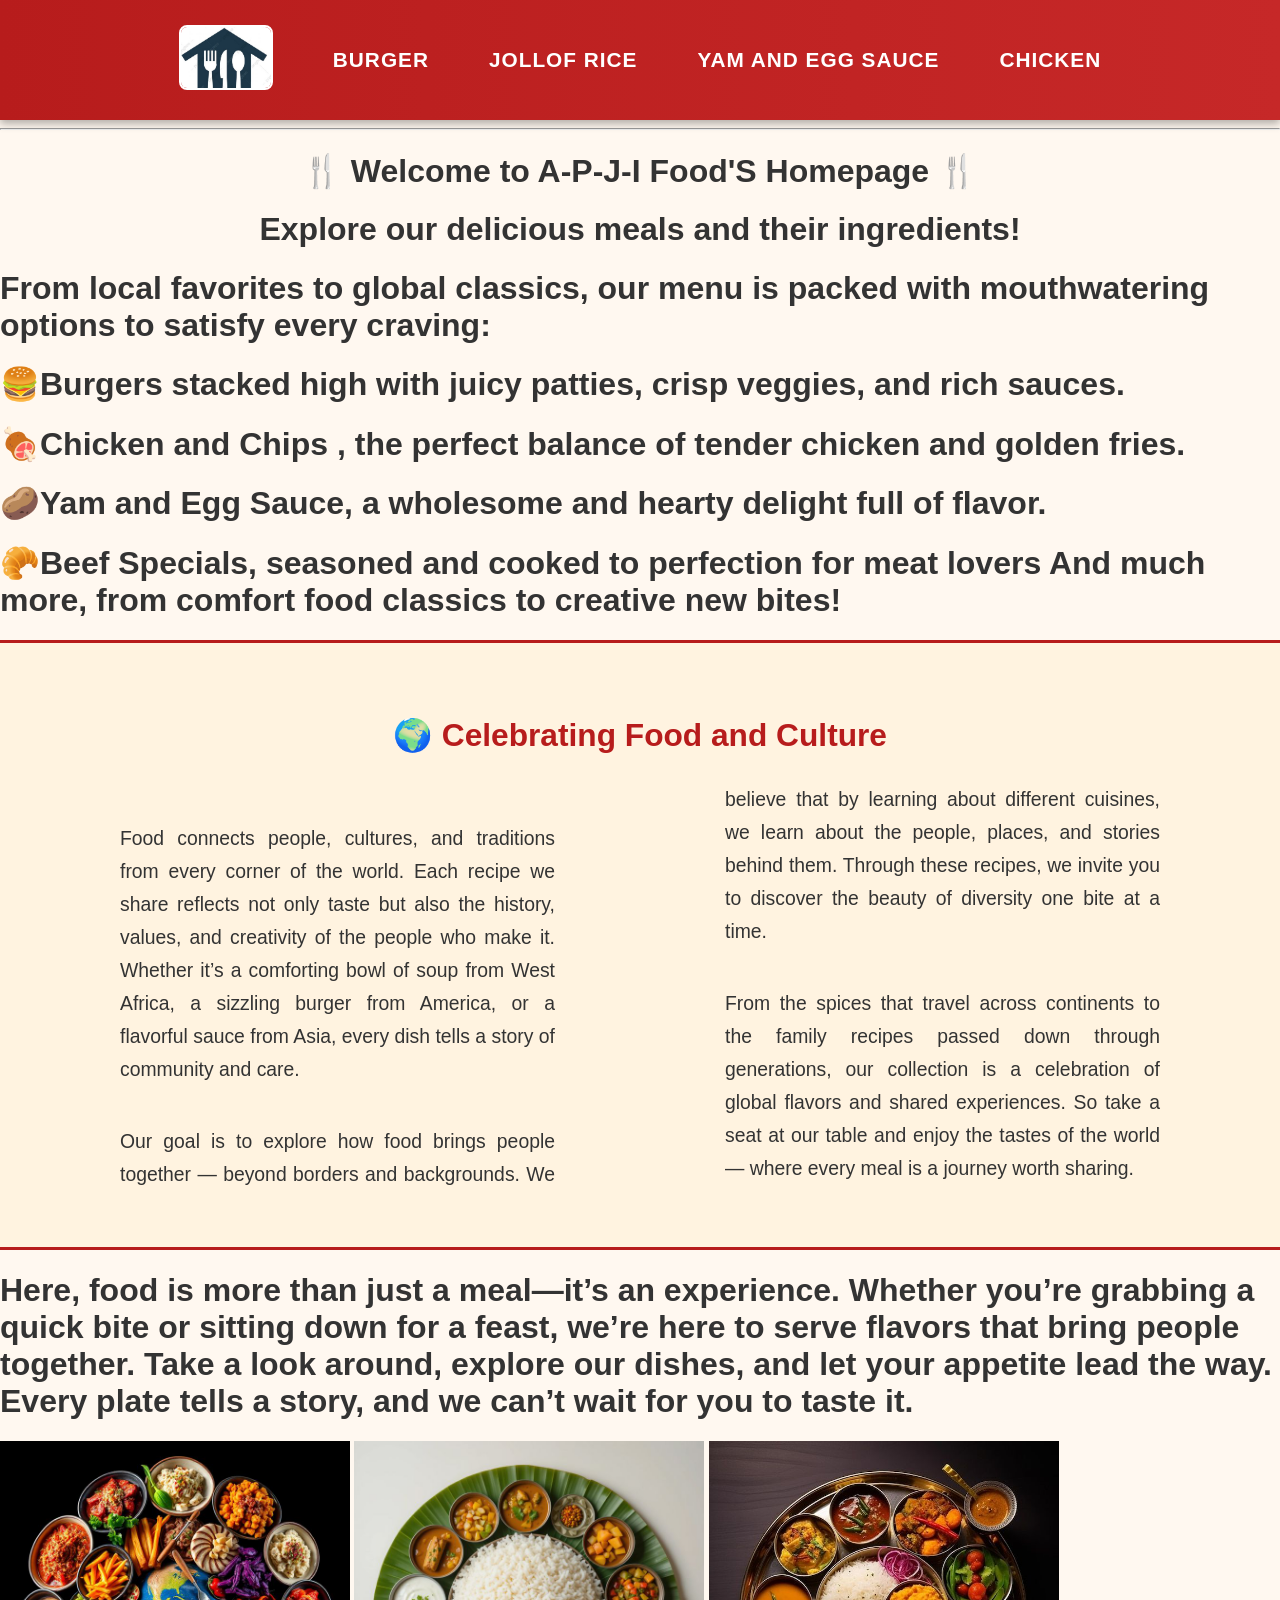
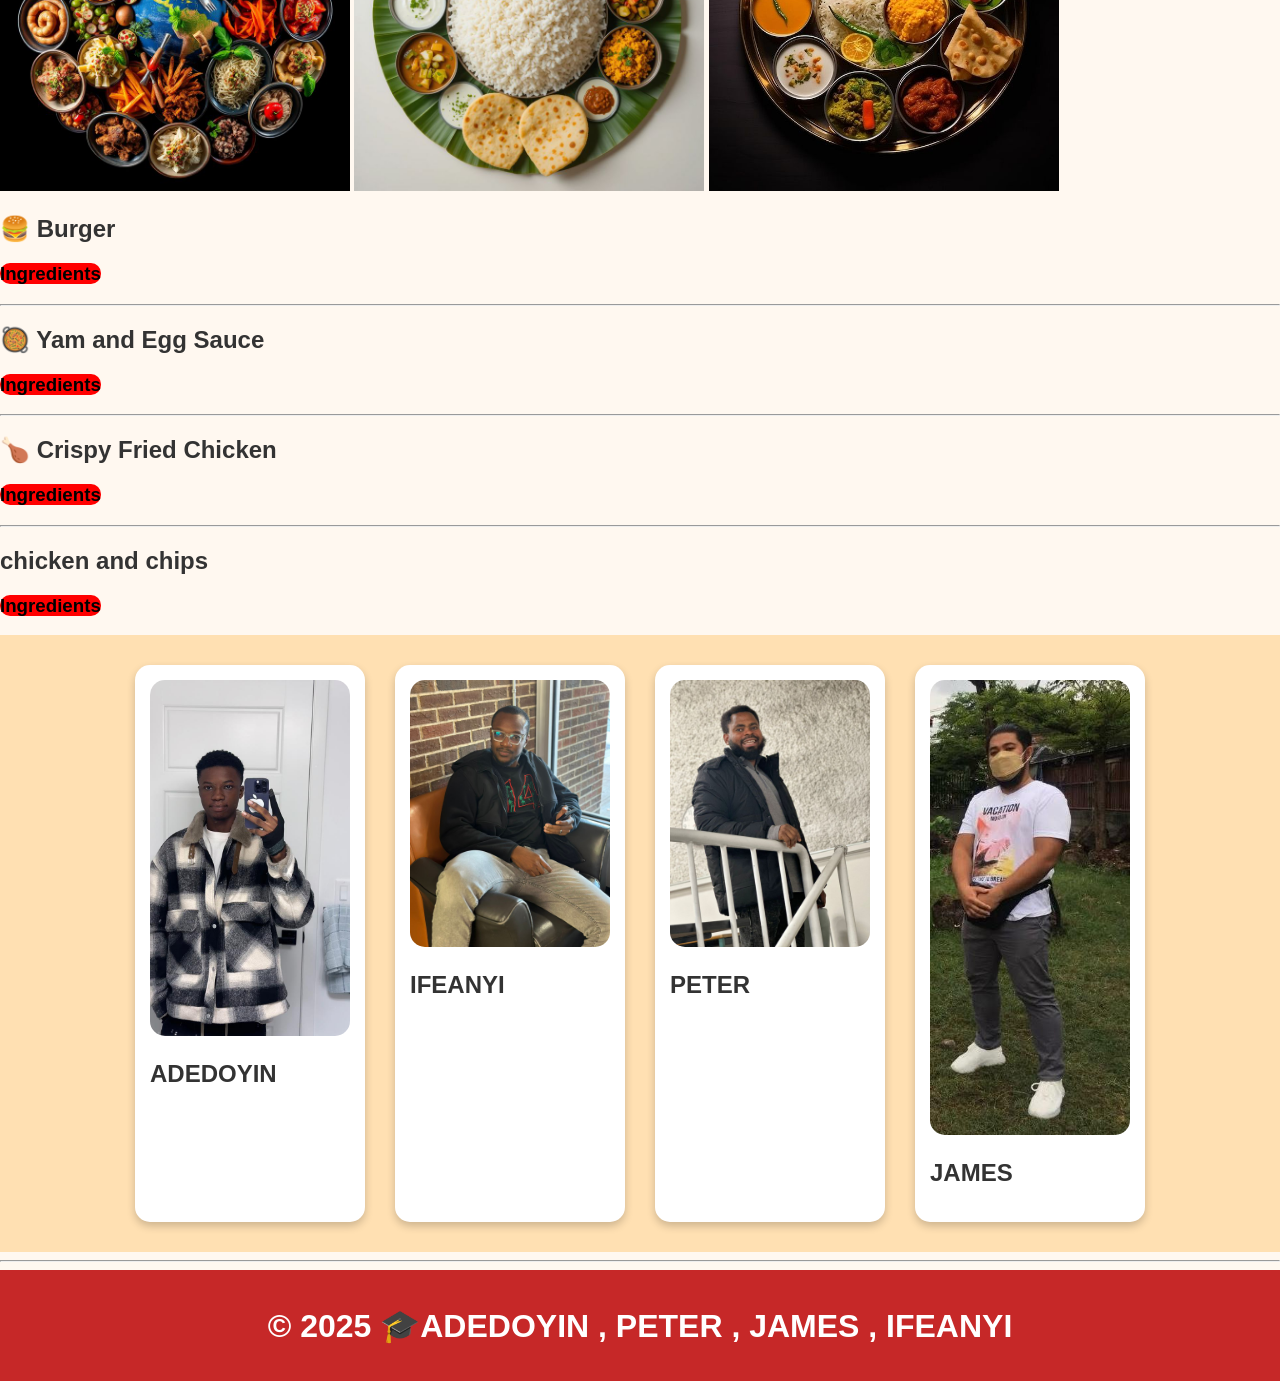
<file: index.html>
<!DOCTYPE html>
<html lang="en">
<head>
  <meta charset="UTF-8">
  <title>Food Homepage</title>
  <link rel="stylesheet" href="index.css">
</head>
<body>

    <header>
  <nav class="navbar">
    <a href="../food_recipes100/index.html">
      <img src="ade-codes/images/home.jpg" width="90" alt="Home">
    </a>
    <a href="../food_recipes100/ade-codes/adepage.html">BURGER</a>
    <a href="./peter/Index.html">JOLLOF RICE</a>
    <a href="./egg-sauce/index.html">YAM AND EGG SAUCE</a>
    <a href="../food_recipes100/Manok_Ni_Botoy_Final_Website/james.html">CHICKEN</a>
  </nav>
</header>
    <hr>

  
  <main>
<h1 style="text-align: center;">🍴 Welcome to A-P-J-I Food'S Homepage 🍴</h1>



  <p><h1 style="text-align: center;" >Explore our delicious meals and their ingredients!</h1></p>


<h1>From local favorites to global classics, our menu is packed with mouthwatering options to satisfy every craving:</h1>
<h1>🍔Burgers stacked high with juicy patties, crisp veggies, and rich sauces.</h1>
<h1> 🍖Chicken and Chips ,  the perfect balance of tender chicken and golden fries.</h1>
<h1>🥔Yam and Egg Sauce, a wholesome and hearty delight full of flavor.</h1>
<h1> 🥐Beef Specials, seasoned and cooked to perfection for meat lovers And much more, from comfort food classics to creative new bites!</h1>
  
<section class="about">
  <h2 style="text-align: center; color: #b71c1c;">🌍 Celebrating Food and Culture</h2>
  <p style="padding: 20px 60px; font-size: 1.1em;">
    Food connects people, cultures, and traditions from every corner of the world. Each recipe we share reflects not only taste but also the history, values, and creativity of the people who make it. 
    Whether it’s a comforting bowl of soup from West Africa, a sizzling burger from America, or a flavorful sauce from Asia, every dish tells a story of community and care.
  </p>

  <p style="padding: 0 60px; font-size: 1.1em;">
    Our goal is to explore how food brings people together — beyond borders and backgrounds. 
    We believe that by learning about different cuisines, we learn about the people, places, and stories behind them. 
    Through these recipes, we invite you to discover the beauty of diversity one bite at a time.
  </p>

  <p style="padding: 20px 60px; font-size: 1.1em;">
    From the spices that travel across continents to the family recipes passed down through generations, 
    our collection is a celebration of global flavors and shared experiences. 
    So take a seat at our table and enjoy the tastes of the world — where every meal is a journey worth sharing.
  </p>
</section>


<h1>Here, food is more than just a meal—it’s an experience. Whether you’re grabbing a quick bite or sitting down for a feast, we’re here to serve flavors that bring people together.

Take a look around, explore our dishes, and let your appetite lead the way. Every plate tells a story, and we can’t wait for you to taste it.</h1>

  </main>
  <section>
   <img src="homepageimg/deli.jpeg" width="350">
   <img src="homepageimg/food.jpeg" width="350">
   <img src="homepageimg/pre.jpeg"  width="350">
</section>

<section class="A-P-J-I">

    <h2>🍔 Burger</h2>
    <h3> <a href="../food_recipes100/ade-codes/adepage.html">Ingredients</a>  </h3>
  <hr>

  <!-- Yam and Egg Sauce -->
    <h2>🥘 Yam and Egg Sauce</h2>
    <h3> <a href="./egg-sauce/index.html">Ingredients</a>  </h3>
  <hr>

  <!-- Crispy Fried Chicken -->
    <h2>🍗 Crispy Fried Chicken</h2>
    <h3> <a href="./peter/Index.html">Ingredients</a>  </h3>

<hr>
  <h2>chicken and chips</h2>
  <h3> <a href="../food_recipes100/james/about.html">Ingredients</a>  </h3>
</section>


  <!-- Burger -->



<section>
  <div class="team">
  <div class="member"> 
<img src="images/adedoyin.jpg" alt="adedoyin">
<h2>ADEDOYIN</h2>
  </div>

  <div class="member"> 
<img src="images/ifeanyi.jpg" alt="ifeanyi">
<h2>IFEANYI</h2>
  </div>

  <div class="member"> 
<img src="images/peter.jpg" alt="peter">
<h2>PETER</h2>
  </div>

  <div class="member"> 
<img src="images/WhatsApp Image 2025-11-05 at 11.19.15_79dc2ffe.jpg" alt="james">
<h2>JAMES</h2>
  </div>
  
</div>
</section>
<hr>


    <footer>
         <h1>© 2025 🎓ADEDOYIN , PETER , JAMES , IFEANYI</h1>
    </footer>
</file>
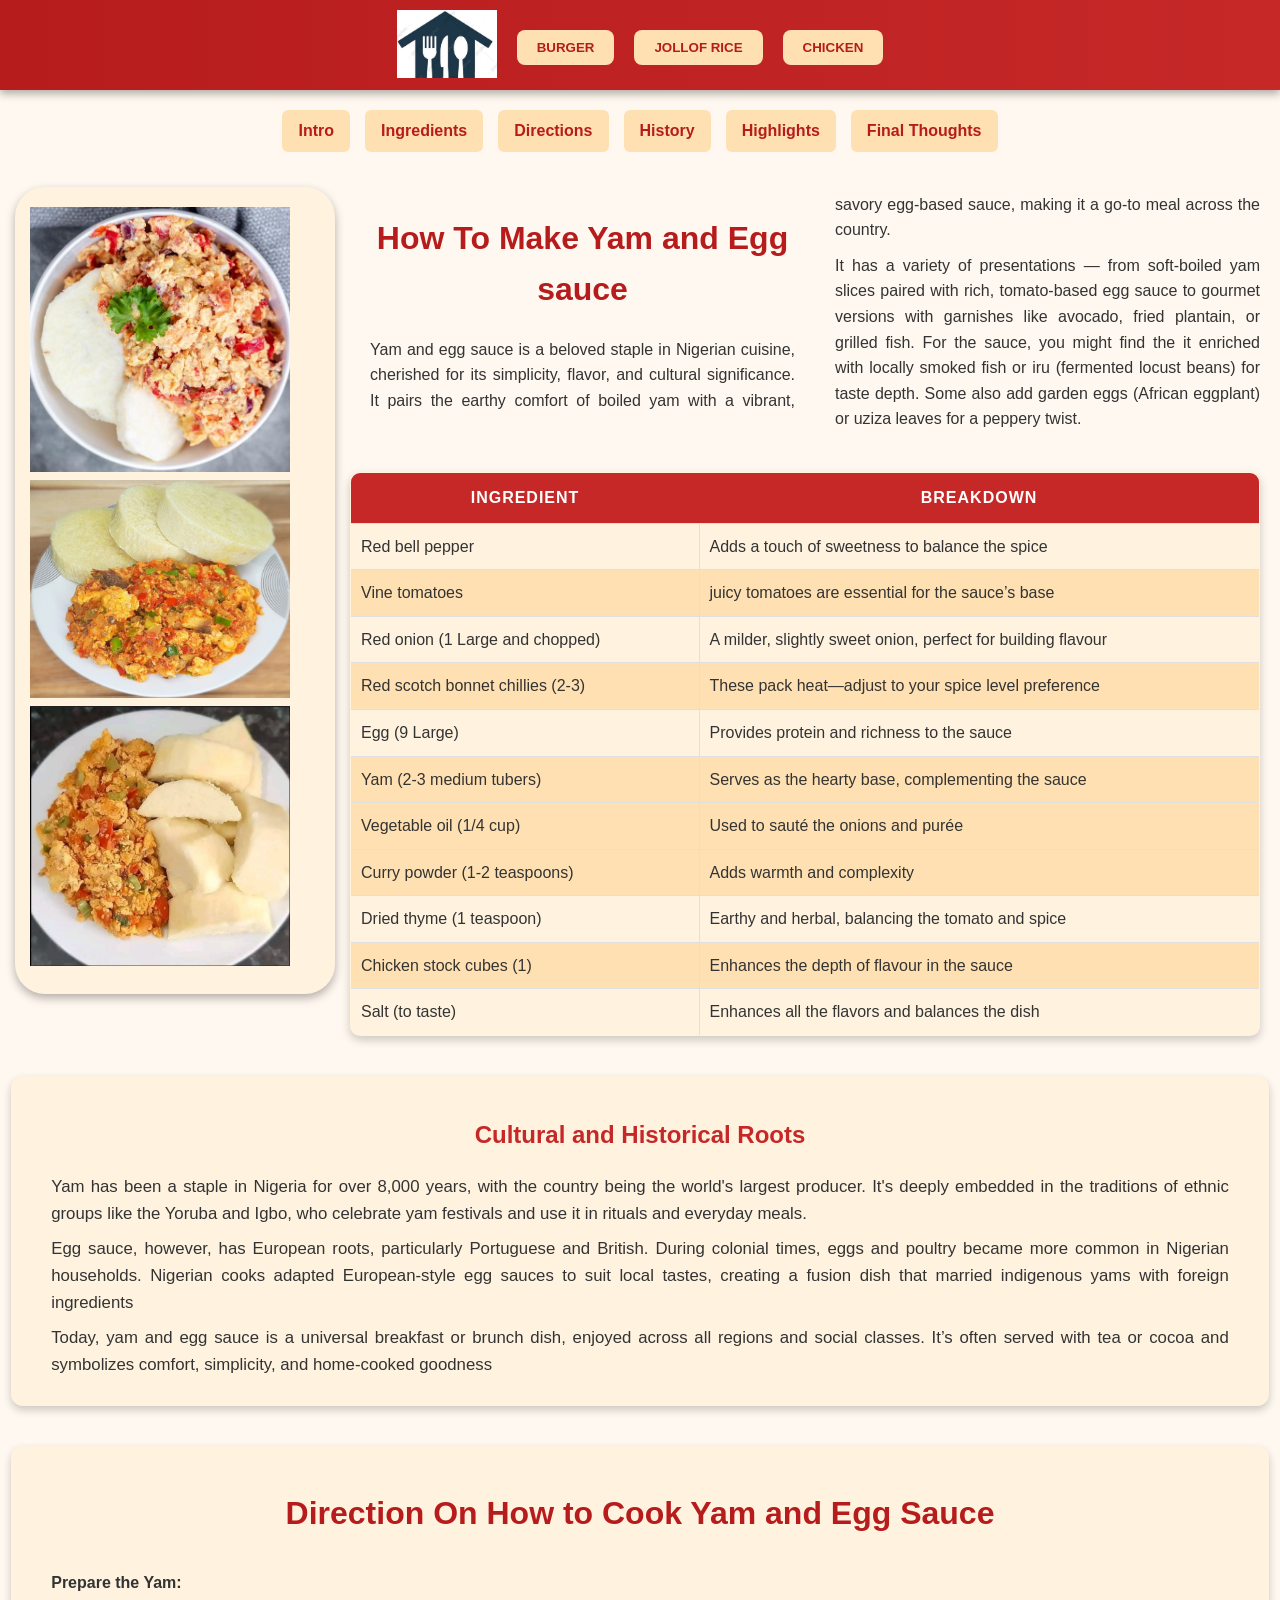
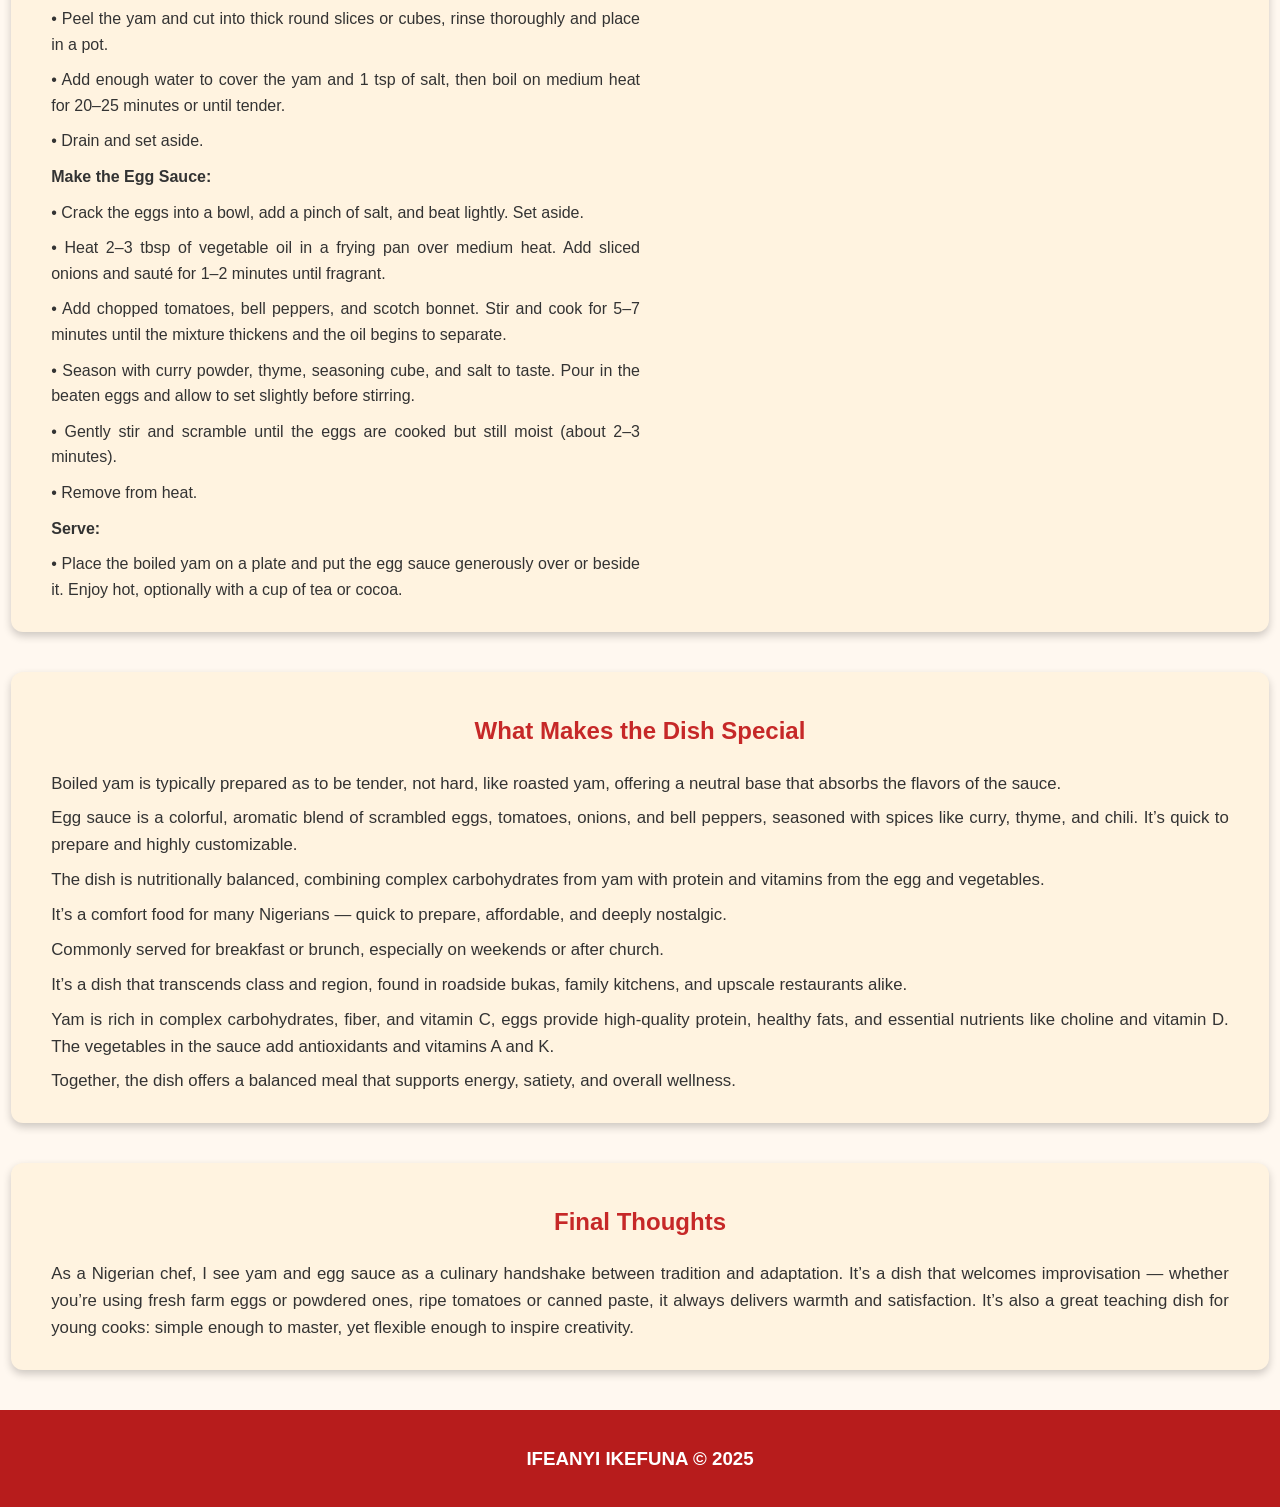
<file: egg-sauce/index.html>
<!DOCTYPE html>
<html lang="en">

<head>
    <meta charset="UTF-8">
    <meta name="viewport" content="width=device-width, initial-scale=1.0">
    <title>YAM AND EGG SAUCE</title>
    <link rel="stylesheet" href="styles.css">
</head>

<body class="container">
    <!-- IFEANYI IKEFUNA -->

    <header>
        <nav>
            <a href="../index.html">
                <img src="../images/home.jpg" width="100" alt="home">
            </a>
            <div class="nav-item"><a href="../ade-codes/adepage.html"><button class="btn">BURGER</button></a></div>
            <div class="nav-item"><a href="../peter/Index.html"><button class="btn">JOLLOF RICE</button></a></div>
            <div class="nav-item"><a href="../Manok_Ni_Botoy_Final_Website/james.html"><button class="btn">CHICKEN</button></a></div>
        </nav>
    </header>

    <nav class="internal-nav jumplink">
        <a href="#intro">Intro</a>
        <a href="#ingredients">Ingredients</a>
        <a href="#directions">Directions</a>
        <a href="#history">History</a>
        <a href="#special">Highlights</a>
        <a href="#final">Final Thoughts</a>
    </nav>

    <section class="yam-image">
        <img src="images/egg-sauce-1.jpg" width="260">
        <img src="images/egg-sauce-2.png" width="260">
        <img src="images/egg-sauce.png" width="260">

    </section>

    <main id="intro">
        <h1>How To Make Yam and Egg sauce</h1>
        <p>Yam and egg sauce is a beloved staple in Nigerian cuisine, cherished for its simplicity, flavor, and cultural
            significance. It pairs the earthy comfort of boiled yam with a vibrant, savory egg-based sauce, making it a
            go-to meal across the country.</p>
        <p>It has a variety of presentations — from soft-boiled yam slices paired with rich,
            tomato-based egg sauce to gourmet versions with garnishes like avocado, fried plantain, or grilled fish.
            For the sauce, you might find the it enriched with locally smoked fish or iru (fermented locust beans) for
            taste depth.
            Some also add garden eggs (African eggplant) or uziza leaves for a peppery twist.</p>
    </main>

    <table id="ingredients">
        <thead>
            <tr>
                <th>INGREDIENT</th>
                <th> BREAKDOWN</th>
            </tr>
        </thead>
        <tbody>
            <tr>
                <td>Red bell pepper</td>
                <td>Adds a touch of sweetness to balance the spice</td>
            </tr>

            <tr>
                <td>Vine tomatoes</td>
                <td>juicy tomatoes are essential for the sauce’s base</td>
            </tr>

            <tr>
                <td>Red onion (1 Large and chopped)</td>
                <td>A milder, slightly sweet onion, perfect for building flavour</td>
            </tr>

            <tr>
                <td>Red scotch bonnet chillies (2-3)</td>
                <td>These pack heat—adjust to your spice level preference</td>
            </tr>

            <tr>
                <td>Egg (9 Large)</td>
                <td>Provides protein and richness to the sauce</td>
            </tr>

            <tr>
                <td>Yam (2-3 medium tubers)</td>
                <td>Serves as the hearty base, complementing the sauce</td>
            <tr>

            <tr>
                <td>Vegetable oil (1/4 cup)</td>
                <td>Used to sauté the onions and purée</td>
            <tr>

            <tr>
                <td>Curry powder (1-2 teaspoons)</td>
                <td>Adds warmth and complexity</td>
            </tr>

            <tr>
                <td>Dried thyme (1 teaspoon)</td>
                <td>Earthy and herbal, balancing the tomato and spice
            </tr>
            </tr>

            <tr>
                <td>Chicken stock cubes (1)</td>
                <td>Enhances the depth of flavour in the sauce</td>
            </tr>

            <tr>
                <td>Salt (to taste)</td>
                <td>Enhances all the flavors and balances the dish</td>
            </tr>
        </tbody>
    </table>

    <section id="history">
        <h1>Cultural and Historical Roots</h1>
        <p>Yam has been a staple in Nigeria for over 8,000 years, with the country being the world's largest producer.
            It's deeply embedded in the traditions of ethnic groups like the Yoruba and Igbo, who celebrate yam
            festivals and use it in rituals and everyday meals.</p>
        <p>Egg sauce, however, has European roots, particularly Portuguese and British. During colonial times, eggs and
            poultry became more common in Nigerian households. Nigerian cooks adapted European-style egg sauces to suit
            local tastes, creating a fusion dish that married indigenous yams with foreign ingredients</p>
        <p>Today, yam and egg sauce is a universal breakfast or brunch dish, enjoyed across all regions and social
            classes. It’s often served with tea or cocoa and symbolizes comfort, simplicity, and home-cooked goodness
        </p>
    </section>

    <div id="directions" class="directions-grid">
        <h1>Direction On How to Cook Yam and Egg Sauce</h1>
        <div class="video-section">
            <video autoplay muted loop playsinline>
                <source src="./videos/egg-sauce.mp4" type="video/mp4">
                Your browser does not support the mp4 videos.
            </video>
        </div>
        <div class="directions">
            <p><b>Prepare the Yam:</b></p>
            <p>• Peel the yam and cut into thick round slices or cubes, rinse thoroughly and place in a pot.</p>
            <p>• Add enough water to cover the yam and 1 tsp of salt, then boil on medium heat for 20–25 minutes or
                until tender.</p>
            <p>• Drain and set aside.</p>
            <p><b>Make the Egg Sauce:</b></p>
            <p>• Crack the eggs into a bowl, add a pinch of salt, and beat lightly. Set aside.</p>
            <p>• Heat 2–3 tbsp of vegetable oil in a frying pan over medium heat. Add sliced onions and sauté for 1–2
                minutes until fragrant.</p>
            <p>• Add chopped tomatoes, bell peppers, and scotch bonnet. Stir and cook for 5–7 minutes until the mixture
                thickens and the oil begins to separate.</p>
            <p>• Season with curry powder, thyme, seasoning cube, and salt to taste. Pour in the beaten eggs and allow
                to set slightly before stirring.</p>
            <p>• Gently stir and scramble until the eggs are cooked but still moist (about 2–3 minutes).</p>
            <p>• Remove from heat.</p>
            <p><b>Serve:</b></p>
            <p>• Place the boiled yam on a plate and put the egg sauce generously over or beside it. Enjoy hot,
                optionally with a cup of tea or cocoa.</p>
        </div>
    </div>

    <section id="special">
        <h1>What Makes the Dish Special</h1>
        <p>Boiled yam is typically prepared as to be tender, not hard, like roasted yam, offering a neutral base that absorbs the flavors of
            the sauce.</p>
        <p>Egg sauce is a colorful, aromatic blend of scrambled eggs, tomatoes, onions, and bell peppers, seasoned with
            spices like curry, thyme, and chili. It’s quick to prepare and highly customizable.</p>
        <p>The dish is nutritionally balanced, combining complex carbohydrates from yam with protein and vitamins from
            the egg and vegetables.</p>
        <p>It’s a comfort food for many Nigerians — quick to prepare, affordable, and deeply nostalgic.</p>
        <p>Commonly served for breakfast or brunch, especially on weekends or after church.</p>
        <p>It’s a dish that transcends class and region, found in roadside bukas, family kitchens, and upscale
            restaurants alike.</p>
        <p>Yam is rich in complex carbohydrates, fiber, and vitamin C,
            eggs provide high-quality protein, healthy fats, and essential nutrients like choline and vitamin D.
            The vegetables in the sauce add antioxidants and vitamins A and K.</p>
        <p>Together, the dish offers a balanced meal that supports energy, satiety, and overall wellness.</p>
    </section>

    <section id="final">
        <h1>Final Thoughts</h1>
        <p>As a Nigerian chef, I see yam and egg sauce as a culinary handshake between tradition and adaptation.
            It’s a dish that welcomes improvisation — whether you’re using fresh farm eggs or powdered ones, ripe
            tomatoes or canned paste, it always delivers warmth and satisfaction.
            It’s also a great teaching dish for young cooks: simple enough to master, yet flexible enough to inspire
            creativity.</p>
    </section>

    <footer>
        <h3> IFEANYI IKEFUNA ©️ 2025 </h3>
    </footer>
</body>

</html>
</file>
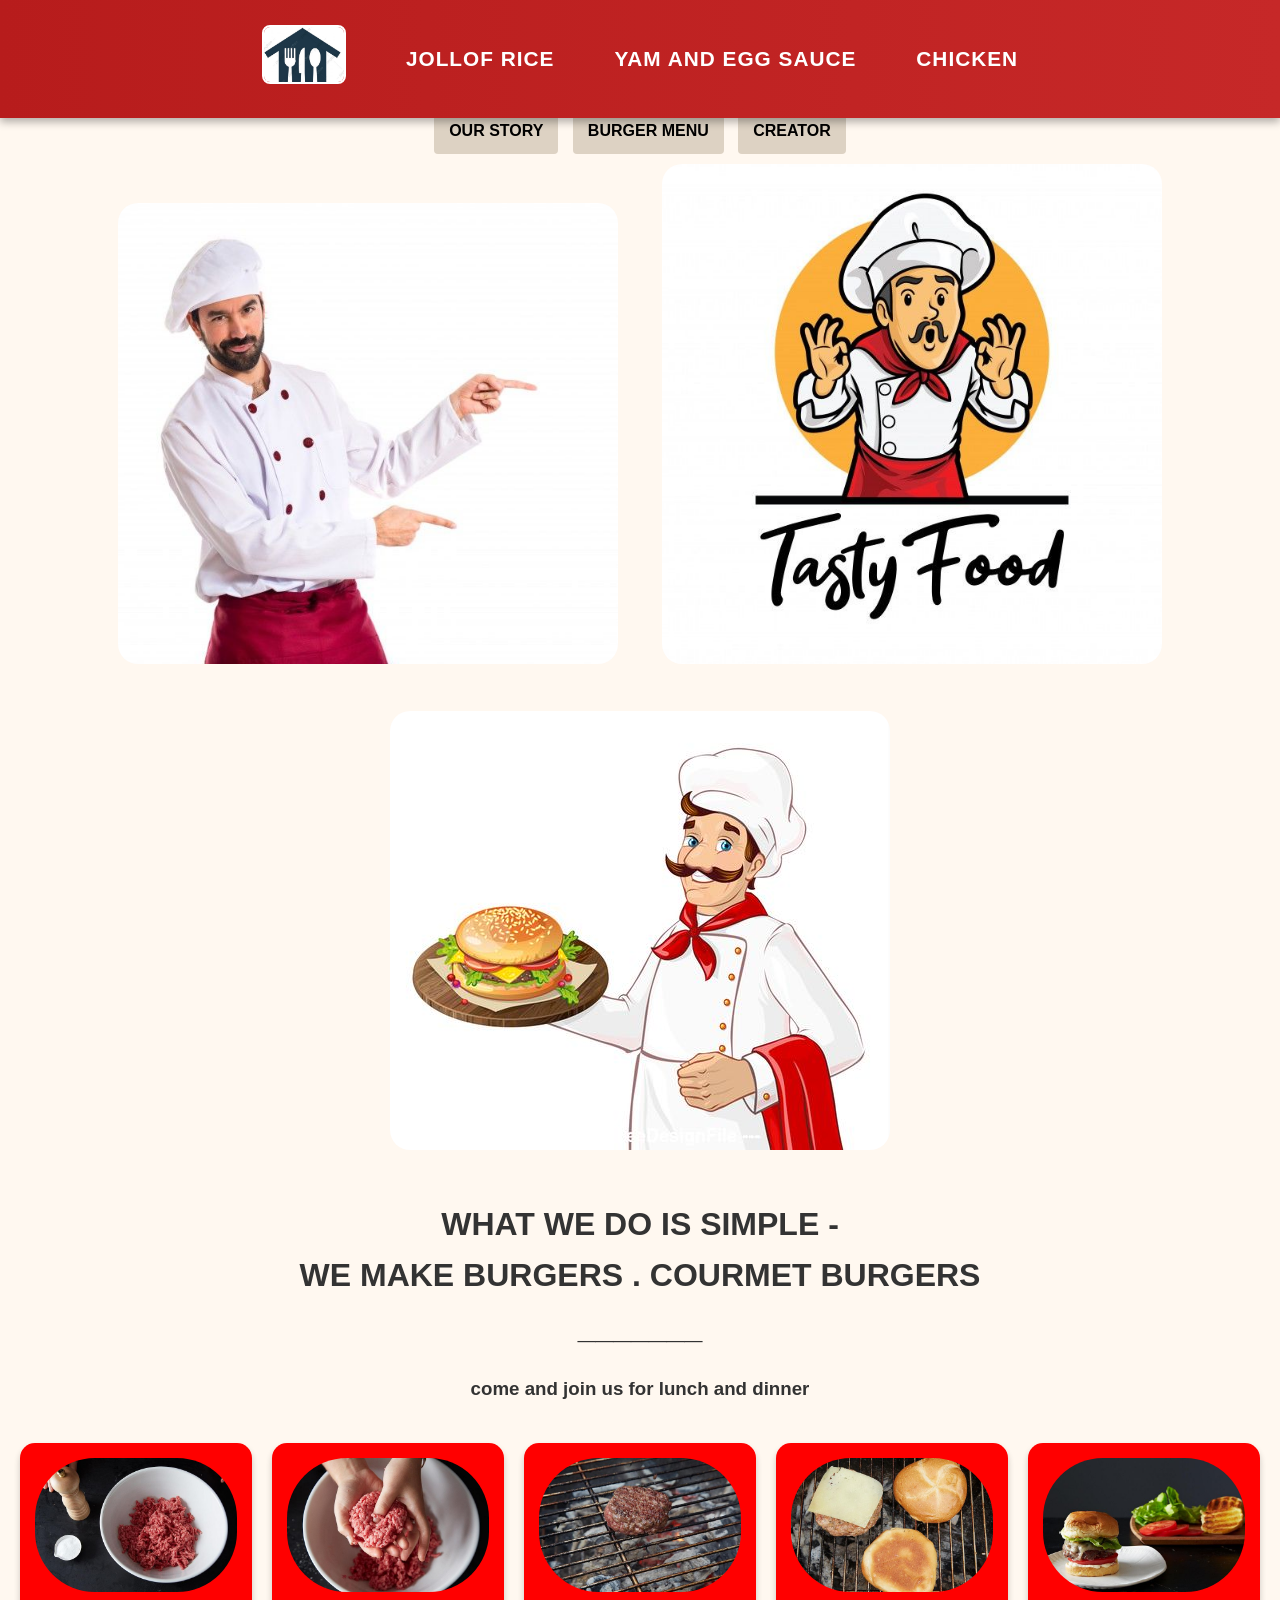
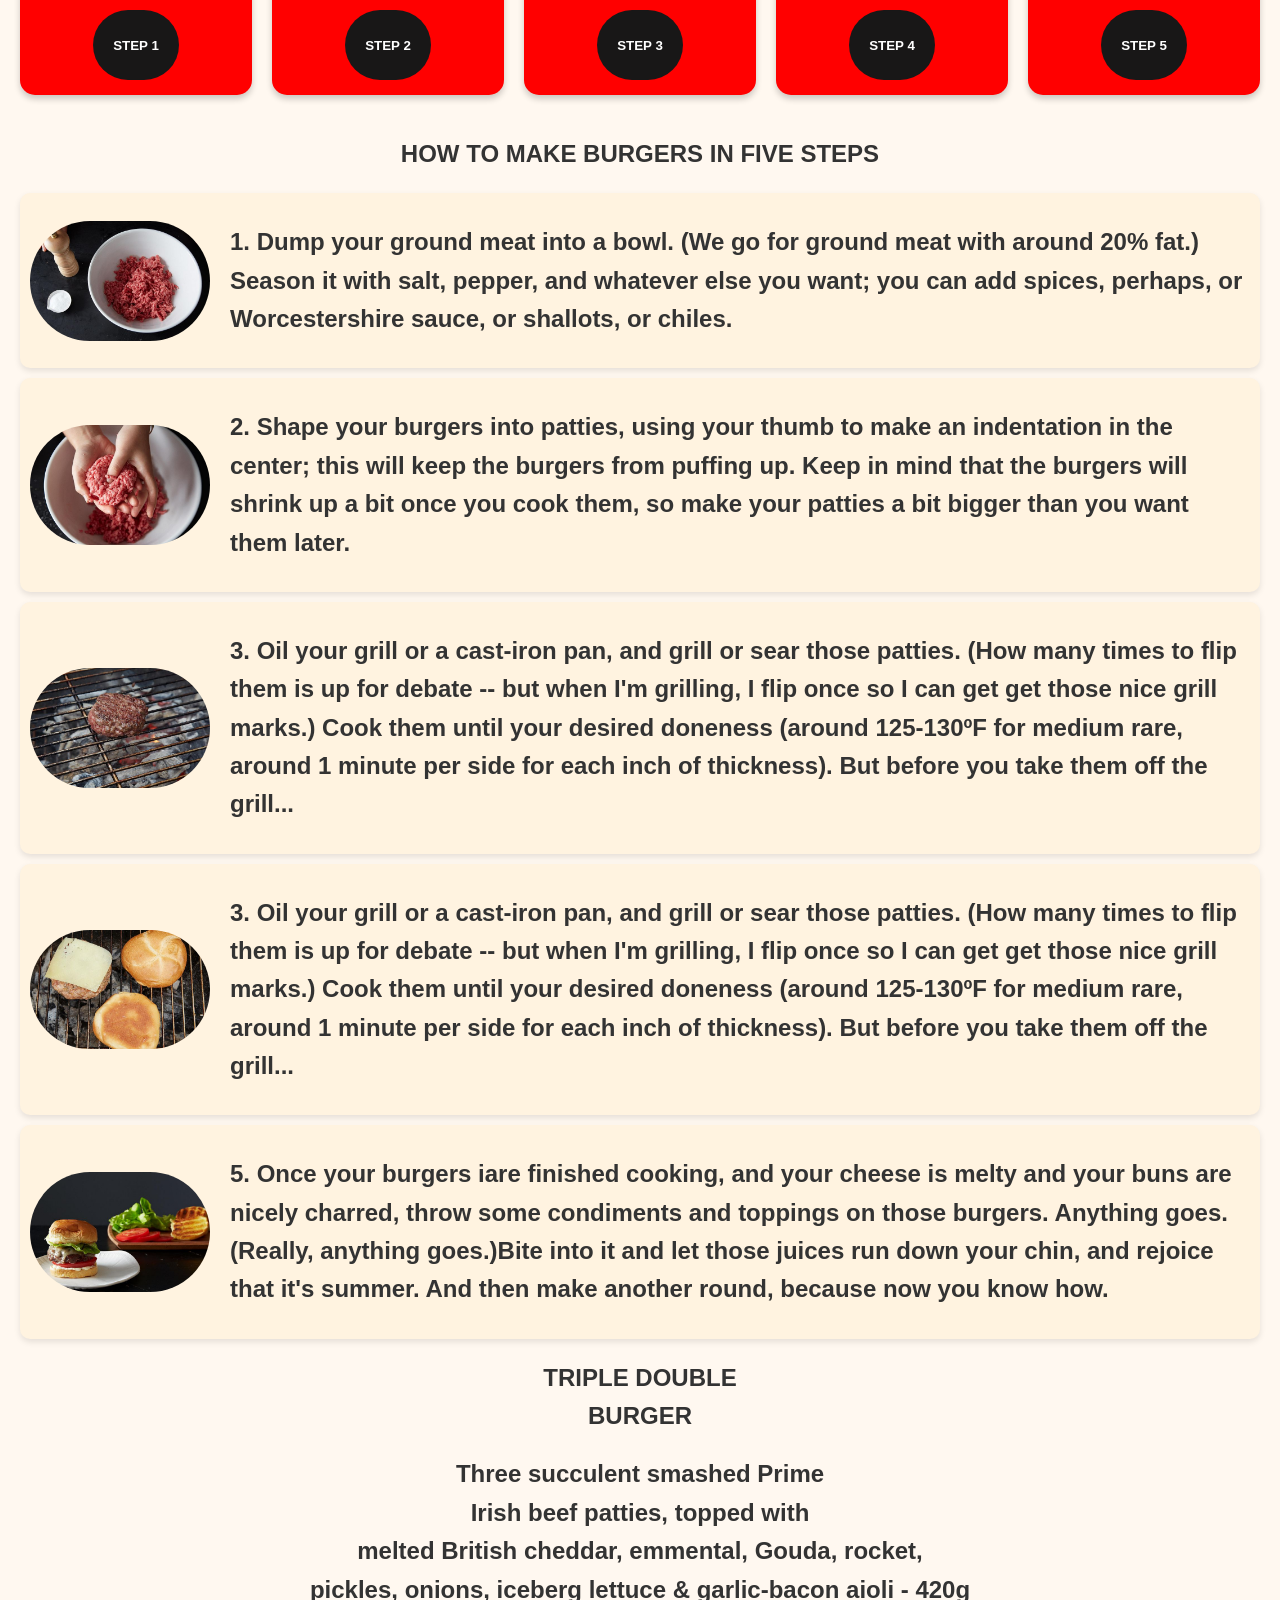
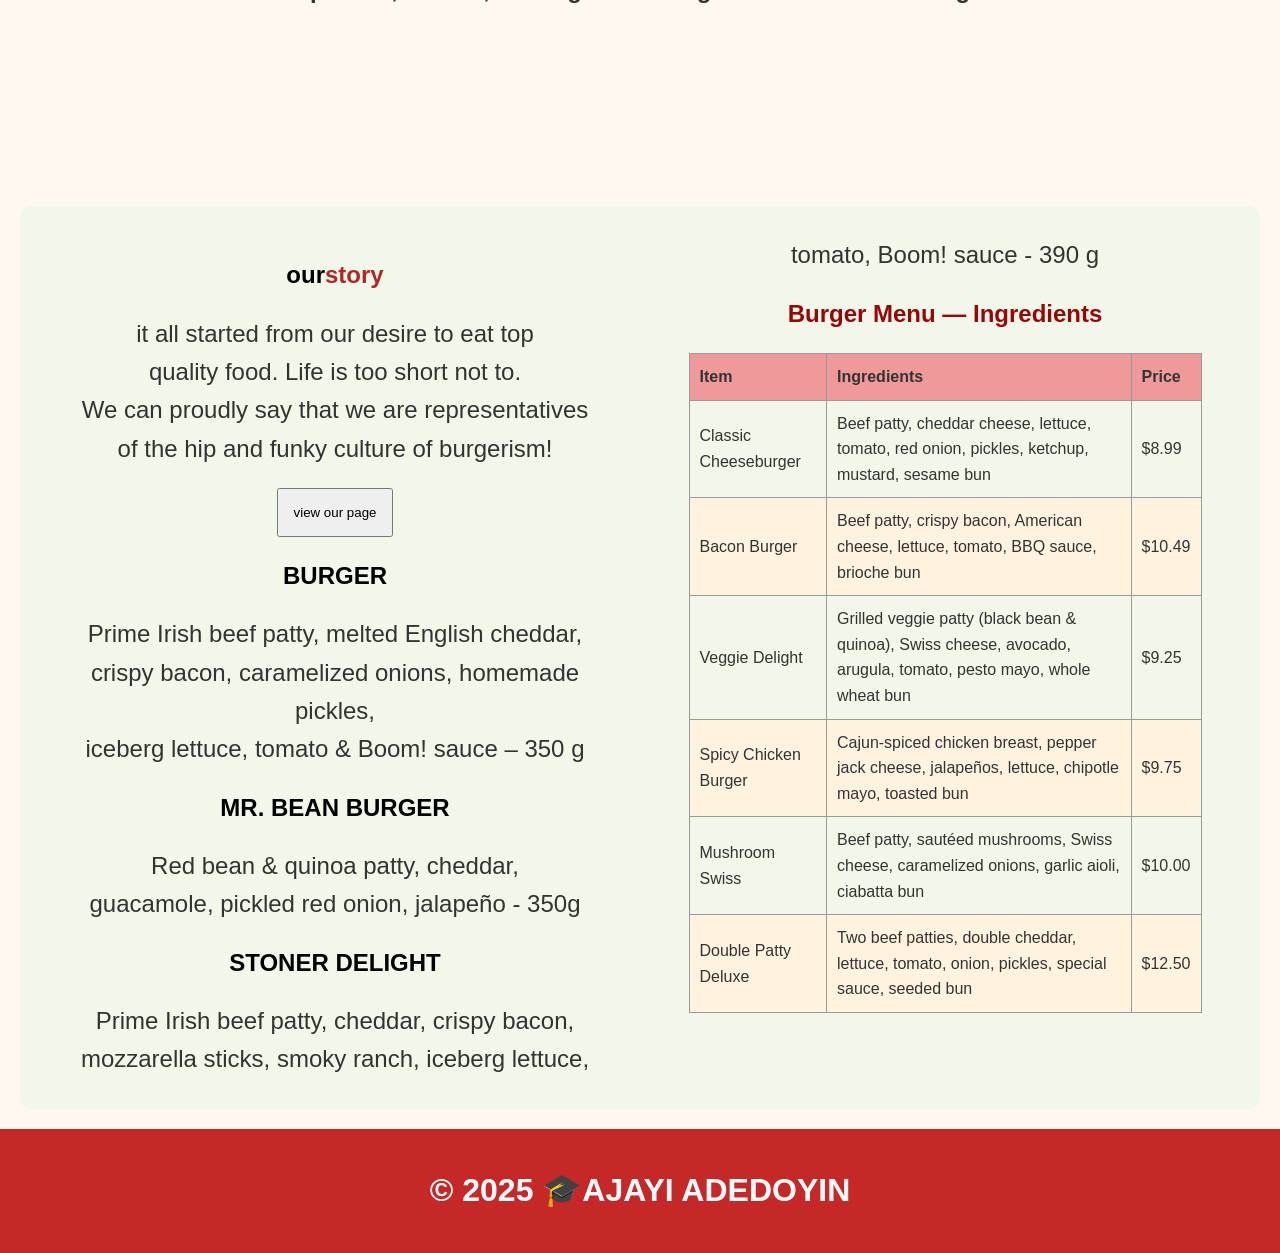
<file: ade-codes/adepage.html>
<!DOCTYPE html>
<html lang="en">
<head>
    <meta charset="UTF-8">
    <meta name="viewport" content="width=device-width, initial-scale=1.0">
    <title>ADEDOYIN</title>
    <link rel="stylesheet" href="beauty.css">
    <!-- THIS IS ADE PAGE -->
</head>
<body style="text-align: center;">
    <!-- ADEDOYIN AJAYI -->
    <header>
        <nav class="navbar">
            <!-- CLICK HOME IMAGE TO GO TO THE HOME PAGE -->
            <a href="../index.html">
                <img src="images/home.jpg" width="80" alt="home">
            </a>

            <a href="../peter/Index.html">JOLLOF RICE</a>
            <a href="../egg-sauce/index.html">YAM AND EGG SAUCE</a>
             <a href="../Manok_Ni_Botoy_Final_Website/james.html">CHICKEN</a>
        </nav>
    </header>

    <div class="link">
        <a href="#STORY">OUR STORY</a>
        <a href="#BM">BURGER MENU</a>
        <a href="#creator">CREATOR</a>
    </div>
    

    <main>
        <!-- THIS PAGE TALKS ABOUT HOW TO GO ABOUT MAKING A BURGER AND THE INGREDIENTS -->
         <img class="leftimg" src="images/Chef pointing to the lateral over white background _ Free Photo.jpeg">
        <img src="images/ade.jpeg">
        <img class="right" src="images/Chef making burger vector free download.jpeg">

        <h1>
            WHAT WE DO IS SIMPLE - <br>
            WE MAKE BURGERS . COURMET BURGERS<br>
            _______
        </h1>
        <h3>come and join us for lunch and dinner</h3>
    </main>

    <section>
  <div class="cards">

  <div class="card"> 
<img style="border-radius: 60px;" src="images/beef.jpg">
<a href="#step1">
 <button class="round-btn">
   <h4>STEP 1</h4>
 </button>
</a>
  </div>

  <div class="card"> 
<img style="border-radius: 60px;" src="images/step.jpg">
<a href="#step1">
 <button class="round-btn">
   <h4>STEP 2</h4>
 </button>
</a>
  </div>

  <div class="card"> 
<img  style="border-radius: 60px;" src="images/step2.jpg">
<a href="#step1">
 <button class="round-btn">
   <h4>STEP 3</h4>
 </button>
</a>
  </div>

  <div class="card"> 
<img style="border-radius: 60px;" src="images/step4.jpg">
<a href="#step1">
 <button class="round-btn">
   <h4>STEP 4</h4>
 </button>
</a>
  </div>

  <div class="card"> 
<img style="border-radius: 60px;" src="images/step5.jpg">
<a href="#step5">
 <button class="round-btn">
   <h4>STEP 5</h4>
 </button>
</a>
  </div>
  
</div>
</section>


    <section class="step">
        <h1>HOW TO MAKE BURGERS IN FIVE STEPS</h1>
       <div style="display: flex; align-items: center; padding: 10px;">
          <img  class="rdp"  style="border-radius: 60px;" src="images/beef.jpg">
          <h2 id="step1">1. Dump your ground meat into a bowl. (We go for ground meat with around 20% fat.)
             Season it with salt, pepper, and whatever else you want; 
            you can add spices, perhaps, or Worcestershire sauce, or shallots, or chiles.</h2>
       </div>

          <div style="display: flex; align-items: center;padding: 10px;">
            <img class="rdp" style="border-radius: 60px;" src="images/step.jpg">
            <h2 id="step2">2. Shape your burgers into patties, using your thumb to make an indentation in the center;
            this will keep the burgers from puffing up. Keep in mind that the burgers will shrink up a bit once you cook them,
             so make your patties a bit bigger than you want them later.</h2>
          </div>
           
          <div  style="display: flex; align-items: center;padding: 10px;">
            <img class="rdp"  style="border-radius: 60px;" src="images/step2.jpg">
          <h2 id="step3">3. Oil your grill or a cast-iron pan, and grill or sear those patties. (How many times to flip them is up for debate 
            -- but when I'm grilling, I flip once so I can get get those nice grill marks.) 
             Cook them until your desired doneness (around 125-130ºF for medium rare, around 1 minute per side for each inch of thickness).
             But before you take them off the grill...</h2>
          </div>
         
         <div style="display: flex; align-items: center;padding: 10px;">
           <img class="rdp" style="border-radius: 60px;" src="images/step4.jpg">
         <h2 id="step4">3. Oil your grill or a cast-iron pan, and grill or sear those patties.
             (How many times to flip them is up for debate -- 
             but when I'm grilling, I flip once so I can get get those nice grill marks.)
             Cook them until your desired doneness (around 125-130ºF for medium rare, 
             around 1 minute per side for each inch of thickness). 
            But before you take them off the grill...</h2>
         </div>
            
         <div style="display: flex; align-items: center;padding: 10px;">
          <img class="rdp" style="border-radius: 60px;" src="images/step5.jpg">
         <h2 id="step5">5. Once your burgers iare finished cooking, and your cheese is melty
            and your buns are nicely charred, throw some condiments and toppings on those burgers. 
            Anything goes. (Really, anything goes.)Bite into it and let those juices run down your chin, and rejoice that it's summer. 
            And then make another round, because now you know how.</h2>
         </div>
            
    </section>


    <section class="TDB">
        <h1>
            TRIPLE DOUBLE <br>
            BURGER
        </h1>
        <p><h2>Three succulent smashed Prime<br>
        Irish beef patties, topped with <br>
        melted British cheddar, emmental, Gouda, rocket,<br>
         pickles, onions, iceberg lettuce & garlic-bacon aioli - 420g</h2></p>
         <!-- <img style="border-radius: 60px;"  src="images/burger (2).jpeg" width="50%" > -->

         <video  autoplay loop style="border-radius: 20px;">
          <source src="images/burger.mp4" type="video/mp4">
         </video>
    </section>
    
    <section class="story" id="STORY">
        <h1 style="color: rgb(177, 38, 38);" ><span style="color: black;">our</span>story</h1>
        <p>
            <h2>it all started from our desire to eat top<br>
            quality food. Life is too short not to.<br>
            We can proudly say that we are representatives<br>
             of the hip and funky culture of burgerism!</h2> 
        </p>

                 <a href="../index.html" >
                  <button style="padding: 15px;">view our page</button>
                 </a>


        <h1 style="color: black;">BURGER</h1>
        <p>
            <h2>Prime Irish beef patty, melted English cheddar,<br>
             crispy bacon, caramelized onions, homemade pickles,<br> 
             iceberg lettuce, tomato & Boom! sauce – 350 g</h2>
        </p>

        <h1 style="color: black;">MR. BEAN BURGER</h1>
        <p>
            <h2>Red bean & quinoa patty, cheddar, <br>
            guacamole, pickled red onion, jalapeño - 350g</h2>
        </p>

        <h1 style="color: black;">STONER DELIGHT</h1>
        <p>
            <h2>Prime Irish beef patty, cheddar, crispy bacon,  <br>
            mozzarella sticks, smoky ranch, iceberg lettuce, <br>
            tomato, Boom! sauce - 390 g</h2>
        </p>

    
  <h1 id="BM">Burger Menu — Ingredients</h1>

  <!-- THIS IS A TABLE ON STUFFS NEEDED FOR A BURGER AND THEIR PRICE -->

  <table border="1">
    <thead>
      <tr>
        <th>Item</th>
        <th>Ingredients</th>
        <th>Price</th>
      </tr>
    </thead>
    <tbody>
      <tr>
        <td>Classic Cheeseburger</td>
        <td>Beef patty, cheddar cheese, lettuce, tomato, red onion, pickles, ketchup, mustard, sesame bun</td>
        <td>$8.99</td>
      </tr>

      <tr>
        <td>Bacon Burger</td>
        <td>Beef patty, crispy bacon, American cheese, lettuce, tomato, BBQ sauce, brioche bun</td>
        <td>$10.49</td>
      </tr>

      <tr>
        <td>Veggie Delight</td>
        <td>Grilled veggie patty (black bean & quinoa), Swiss cheese, avocado, arugula, tomato, pesto mayo, whole wheat bun</td>
        <td>$9.25</td>
      </tr>

      <tr>
        <td>Spicy Chicken Burger</td>
        <td>Cajun-spiced chicken breast, pepper jack cheese, jalapeños, lettuce, chipotle mayo, toasted bun</td>
        <td>$9.75</td>
      </tr>

      <tr>
        <td>Mushroom Swiss</td>
        <td>Beef patty, sautéed mushrooms, Swiss cheese, caramelized onions, garlic aioli, ciabatta bun</td>
        <td>$10.00</td>
      </tr>

      <tr>
        <td>Double Patty Deluxe</td>
        <td>Two beef patties, double cheddar, lettuce, tomato, onion, pickles, special sauce, seeded bun</td>
        <td>$12.50</td>
      </tr>
    </tbody>
  </table>
    </section>

    <!-- THIS IS THE ENDING PART OF THE PAGE -->
  
    <footer>
        <h1 id="creator">© 2025 🎓AJAYI ADEDOYIN</h1>
    </footer>

</body>
</html>
</file>
<file: index.css>
body {
  margin: 0;
  font-family: 'Segoe UI', sans-serif;
  background-color: #fff8f0;
  color: #333;
}

/* HEADER (FLEXBOX NAVBAR) */
header {
  position: sticky;
  top: 0;
  background: linear-gradient(90deg, #b71c1c, #c62828);
  padding: 15px 0;
  box-shadow: 0 4px 8px rgba(0, 0, 0, 0.3);
  z-index: 100;
}

.navbar {
  display: flex;
  justify-content: center;
  align-items: center;
  gap: 50px;
  flex-wrap: wrap;
}

.navbar a {
  color: #fff;
  text-decoration: none;
  font-weight: 900;
  font-size: 1.3em;
  text-transform: uppercase;
  letter-spacing: 1px;
  position: relative;
  padding: 10px 5px;
  transition: all 0.3s ease;
}

.navbar a::after {
  content: "";
  position: absolute;
  bottom: 0;
  left: 0;
  width: 0%;
  height: 3px;
  background-color: #fff;
  transition: width 0.3s ease;
}

.navbar a:hover,
.navbar a:focus {
  color: #ffe0b2;
  transform: scale(1.1);
}

.navbar a:hover::after {
  width: 100%;
}

.navbar img {
  border-radius: 8px;
  border: 2px solid #fff;
  transition: transform 0.3s ease;
}

.navbar img:hover {
  transform: scale(1.1);
}

@media (max-width: 768px) {
  .navbar {
    gap: 25px;
  }
  .navbar a {
    font-size: 1.1em;
  }
}


/*  TITLE SECTION*/
.title {
  text-align: center;
  color: #b71c1c;
  margin-top: 20px;
}

.subtitle {
  text-align: center;
  font-size: 1.3em;
  color: #555;
}

/*  MULTICOLUMN LAYOUT */
.description {
  column-count: 2;
  column-gap: 40px;
  padding: 20px 60px;
  font-size: 1.1em;
  line-height: 1.6;
}

/*  GRID LAYOUT FOR IMAGES */
.gallery {
  display: grid;
  grid-template-columns: repeat(auto-fit, minmax(250px, 1fr));
  gap: 20px;
  padding: 20px;
}

.gallery img {
  width: 100%;
  border-radius: 15px;
  transition: transform 0.4s ease, box-shadow 0.4s ease;
}

.gallery img:hover {
  transform: scale(1.05);
  box-shadow: 0 8px 16px rgba(0,0,0,0.3);
}

/* RECIPE LINKS  */
.recipes {
  text-align: center;
  margin: 40px 0;
}

.recipes a {
  color: #c62828;
  text-decoration: none;
  transition: color 0.3s ease, transform 0.3s ease;
}

.recipes a:hover {
  color: #ad1457;
  transform: scale(1.05);
}

/* FLEXBOX TEAM CARDS */
.team {
  display: flex;
  flex-wrap: wrap;
  justify-content: center;
  gap: 30px;
  padding: 30px 0;
  background-color: #ffe0b2;
}

.member {
  background-color: white;
  border-radius: 15px;
  width: 200px;
  padding: 15px;
  box-shadow: 0 4px 8px rgba(0,0,0,0.2);
  transition: all 0.4s ease;
}

.member:hover {
  transform: scale(1.08);
  box-shadow: 0 8px 16px rgba(0,0,0,0.3);
}

.member img {
  width: 100%;
  border-radius: 15px;
}

.member h3 {
  color: #b71c1c;
  margin-top: 10px;
}

/* FOOTER */
footer {
  background-color: #c62828;
  color: white;
  text-align: center;
  padding: 15px;
  font-size: 1em;
}

/* ABOUT SECTION (MULTICOLUMN LAYOUT) */
.about {
  background-color: #fff3e0;          /* light warm background */
  color: #333;                        /* readable text */
  padding: 40px 60px;                 /* spacing around content */
  column-count: 2;                    /* ✨ makes two columns */
  column-gap: 50px;                   /* space between columns */
  font-size: 1.1em;
  line-height: 1.7;
  text-align: justify;
  border-top: 3px solid #b71c1c;      /* accent border to separate sections */
  border-bottom: 3px solid #b71c1c;
}

/* Heading inside the about section */
.about h2 {
  column-span: all;
    text-align: center;
  color: #b71c1c;
  font-size: 1.8em;
  margin-bottom: 20px;
}

/* Optional: Add nice fade-in effect when scrolling */
.about p {
  transition: transform 0.3s ease, opacity 0.3s ease;
}

.about p:hover {
  transform: scale(1.02);
  opacity: 0.95;
}


.A-P-J-I a{
  color: black;
  background-color: red;
  border-radius: 10px;
  text-decoration: none;

}
</file>
<file: egg-sauce/styles.css>
body {
  margin: 0;
  font-family: 'Segoe UI', sans-serif;
  background-color: #fff8f0;
  color: #333;
  line-height: 1.6;
}

header {
  position: sticky;
  top: 0;
  background: linear-gradient(90deg, #b71c1c, #c62828);
  color: white;
  padding: 10px 0;
  box-shadow: 0 4px 8px rgba(0,0,0,0.3);
  z-index: 10;
  height: 70px;
}

nav {
  display: flex;
  justify-content: center;
  align-items: center;
  gap: 20px;
  flex-wrap: wrap;
}

.nav-item button {
  background-color: #ffe0b2;
  color: #b71c1c;
  font-weight: bold;
  border: none;
  padding: 10px 20px;
  border-radius: 8px;
  cursor: pointer;
  transition: all 0.3s ease;
}

.nav-item button:hover {
  background-color: #b71c1c;
  color: white;
  transform: scale(1.1);
}

main {
  padding: 20px 20px 20px 20px;
  column-count: 2;
  column-gap: 40px;
}

.jumplink a{
  color: white;
  padding: 10px;
  text-decoration: none;

}

.yam-image {
  float: left;
  padding: 20px 40px 20px 10px;
  margin: 15px;
  gap: 10px;
  border-radius: 10px;
  width: 270px;
  box-shadow: 0 4px 10px rgba(0,0,0,0.3);
  border-radius: 30px;
}

h1 {
  color: #b71c1c;
  text-align: center;
}

p {
  margin: 10px 0;
  text-align: justify;
  display: flex;
}

@media (max-width: 900px) {
  main {
    column-count: 1;
  }
  main img {
    float: none;
    display: block;
    margin: 0 auto;
  }
}

table {
  margin: 20px 20px 20px 20px;
  width: -webkit-fill-available;
  border: 1px solid;
  border-collapse: collapse;
  background-color: #fff3e0;
  box-shadow: 0 4px 10px rgba(0,0,0,0.2);
  border-radius: 10px;
  overflow: hidden;
}

th {
  background-color: #c62828;
  color: white;
  padding: 12px;
  text-transform: uppercase;
  letter-spacing: 1px;
}

td {
  padding: 10px;
  border: 1px solid #e0e0e0;
  text-align: left;
}

tr:nth-child(even) {
  background-color: #ffe0b2;
}

section {
  background: #fff3e0;
  padding: 20px 40px;
  margin: 40px auto;
  width: 92%;
  border-radius: 12px;
  box-shadow: 0 4px 8px rgba(0,0,0,0.2);
}

section h1 {
  color: #c62828;
}

section p {
  font-size: 1.05em;
  margin: 8px 0;
}

.container {
  text-align: center;
}

.internal-nav {
  position: sticky;
  top: 90px;
  background-color: #fff8f0;
}

.jumplink {
  display: flex;
  justify-content: center;
  gap: 15px;
  margin: 20px 0;
}

.jumplink a {
  background-color: #ffe0b2;
  color: #b71c1c;
  padding: 8px 16px;
  border-radius: 6px;
  text-decoration: none;
  font-weight: bold;
  transition: background-color 0.3s ease;
}

.jumplink a:hover {
  background-color: #b71c1c;
  color: white;
}

.directions-grid{
  display: grid;
  grid-template-columns: repeat(2, 1fr);
  grid-template-rows: repeat(2, auto);
  background: #fff3e0;
  padding: 20px 40px;
  margin: 40px auto;
  width: 92%;
  border-radius: 12px;
  box-shadow: 0 4px 8px rgba(0,0,0,0.2);
}

.directions {
  grid-column: 1;
  grid-row: 2;
}

.directions-grid h1 {
  grid-column: 1/3;
  grid-row: 1;
}

.video-section {
  display: flex;
  justify-content: center;
  align-items: center;
  grid-row: 2;
}

video {
  border-radius: 10px;
  width: 90%;
  height: auto;
  max-width: 1000px;
}

footer{
  background-color: #b71c1c;
  color: white;
  align-content: center;
  padding: 15px;
  margin-top: 20px;
  font-weight: bold;
}
</file>
<file: ade-codes/beauty.css>
/* General Page Styling */
body {
  margin: 0;
  font-family: Arial, sans-serif;
  background-color: #fff8f0;
  color: #333;
  line-height: 1.6;
  text-align: center;
}

/*  FLEXBOX: NAVBAR  */
header {
  position: sticky;
  top: 0;
  background: linear-gradient(90deg, #b71c1c, #c62828);
  padding: 15px 0;
  box-shadow: 0 4px 8px rgba(0, 0, 0, 0.3);
  z-index: 100;
}

.navbar {
  display: flex;
  justify-content: center;
  align-items: center;
  gap: 50px;
  flex-wrap: wrap;
}

.navbar a {
  color: #fff;
  text-decoration: none;
  font-weight: 900;
  font-size: 1.3em;
  text-transform: uppercase;
  letter-spacing: 1px;
  position: relative;
  padding: 10px 5px;
  transition: all 0.3s ease;
}

.navbar a::after {
  content: "";
  position: absolute;
  bottom: 0;
  left: 0;
  width: 0%;
  height: 3px;
  background-color: #fff;
  transition: width 0.3s ease;
}

.navbar a:hover,
.navbar a:focus {
  color: #ffe0b2;
  transform: scale(1.1);
}

.navbar a:hover::after {
  width: 100%;
}

.navbar img {
  border-radius: 8px;
  border: 2px solid #fff;
  transition: transform 0.3s ease;
}

.navbar img:hover {
  transform: scale(1.1);
}

.link a{
  color: black;
  padding: 15px;
  text-decoration: none;
  margin: 5px;
  background-color: #ddd2c3;
  border-radius: 4px;
  text-decoration: none;
  font-weight: bold;}

@media (max-width: 768px) {
  .navbar {
    gap: 25px;
  }
  .navbar a {
    font-size: 1.1em;
  }
}
/* Main Image Float (FLOAT LAYOUT) */
main img {
  float: center;
  width: 500px;
  margin: 20px;
  border-radius: 20px;
}

/* Headings */
h1, h2, h3 {
  font-family: "Trebuchet MS", sans-serif;
}

/*  GRID LAYOUT for .cards */
.cards {
  display: grid;
  grid-template-columns: repeat(auto-fit, minmax(180px, 1fr));
  gap: 20px;
  padding: 20px;
}

.card {
  background: red;
  border-radius: 15px;
  padding: 15px;
  box-shadow: 0 4px 6px rgba(0, 0, 0, 0.2);
  transition: transform 0.4s ease, box-shadow 0.4s ease, background-color 0.4s ease;
  cursor: pointer;
}

/* Hover Effect  */
.card:hover {
  transform: translateY(-10px) scale(1.05);
  box-shadow: 0 10px 20px rgba(0, 0, 0, 0.25);
  background-color: #94848a;
}

/* Card Images */
.card img {
  width: 100%;
  border-radius: 15px;
  transition: transform 0.3s ease;
}

/* Image Zoom Effect  */
.card:hover img {
  transform: scale(1.08);
}

/*  Step Buttons */
.round-btn {
  margin-top: 10px;
  border: none;
  padding: 10px 20px;
  background-color: #181717;
  color: white;
  border-radius: 50px;
  cursor: pointer;
  transition: background-color 0.3s ease, transform 0.3s ease;
}

/*  Hover Effect for Buttons  */
.round-btn:hover {
  background-color: red;
  transform: scale(1.1);
}

/*  FLEXBOX: Steps Section  */
.step div {
  display: flex;
  align-items: center;
  text-align: left;
  background: #fff3e0;
  border-radius: 10px;
  margin: 10px 20px;
  padding: 15px;
  box-shadow: 0 3px 6px rgba(0,0,0,0.1);
}

.step img {
  width: 180px;
  margin-right: 20px;
}

/*  MULTICOLUMN: Story Section  */
.story {
  background-color: #f1f8e9;
  padding: 30px;
  margin: 20px;
  border-radius: 10px;
  column-count: 2;
  column-gap: 40px;
}

.story h1 {
  color: #970606;
}

.story h2 {
  font-weight: normal;
  color: #333;
}

/*  TABLE Styling  */
table {
  width: 90%;
  margin: 20px auto;
  border-collapse: collapse;
  text-align: left;
}

th, td {
  padding: 10px;
  border: 1px solid #999;
}

th {
  background-color: #ef9a9a;
}

tr:nth-child(even) {
  background-color: #fff3e0;
}

/* Footer */
footer {
  background-color: #c62828;
  color: white;
  text-align: center;
  padding: 15px;
  margin-top: 20px;
}
</file>
